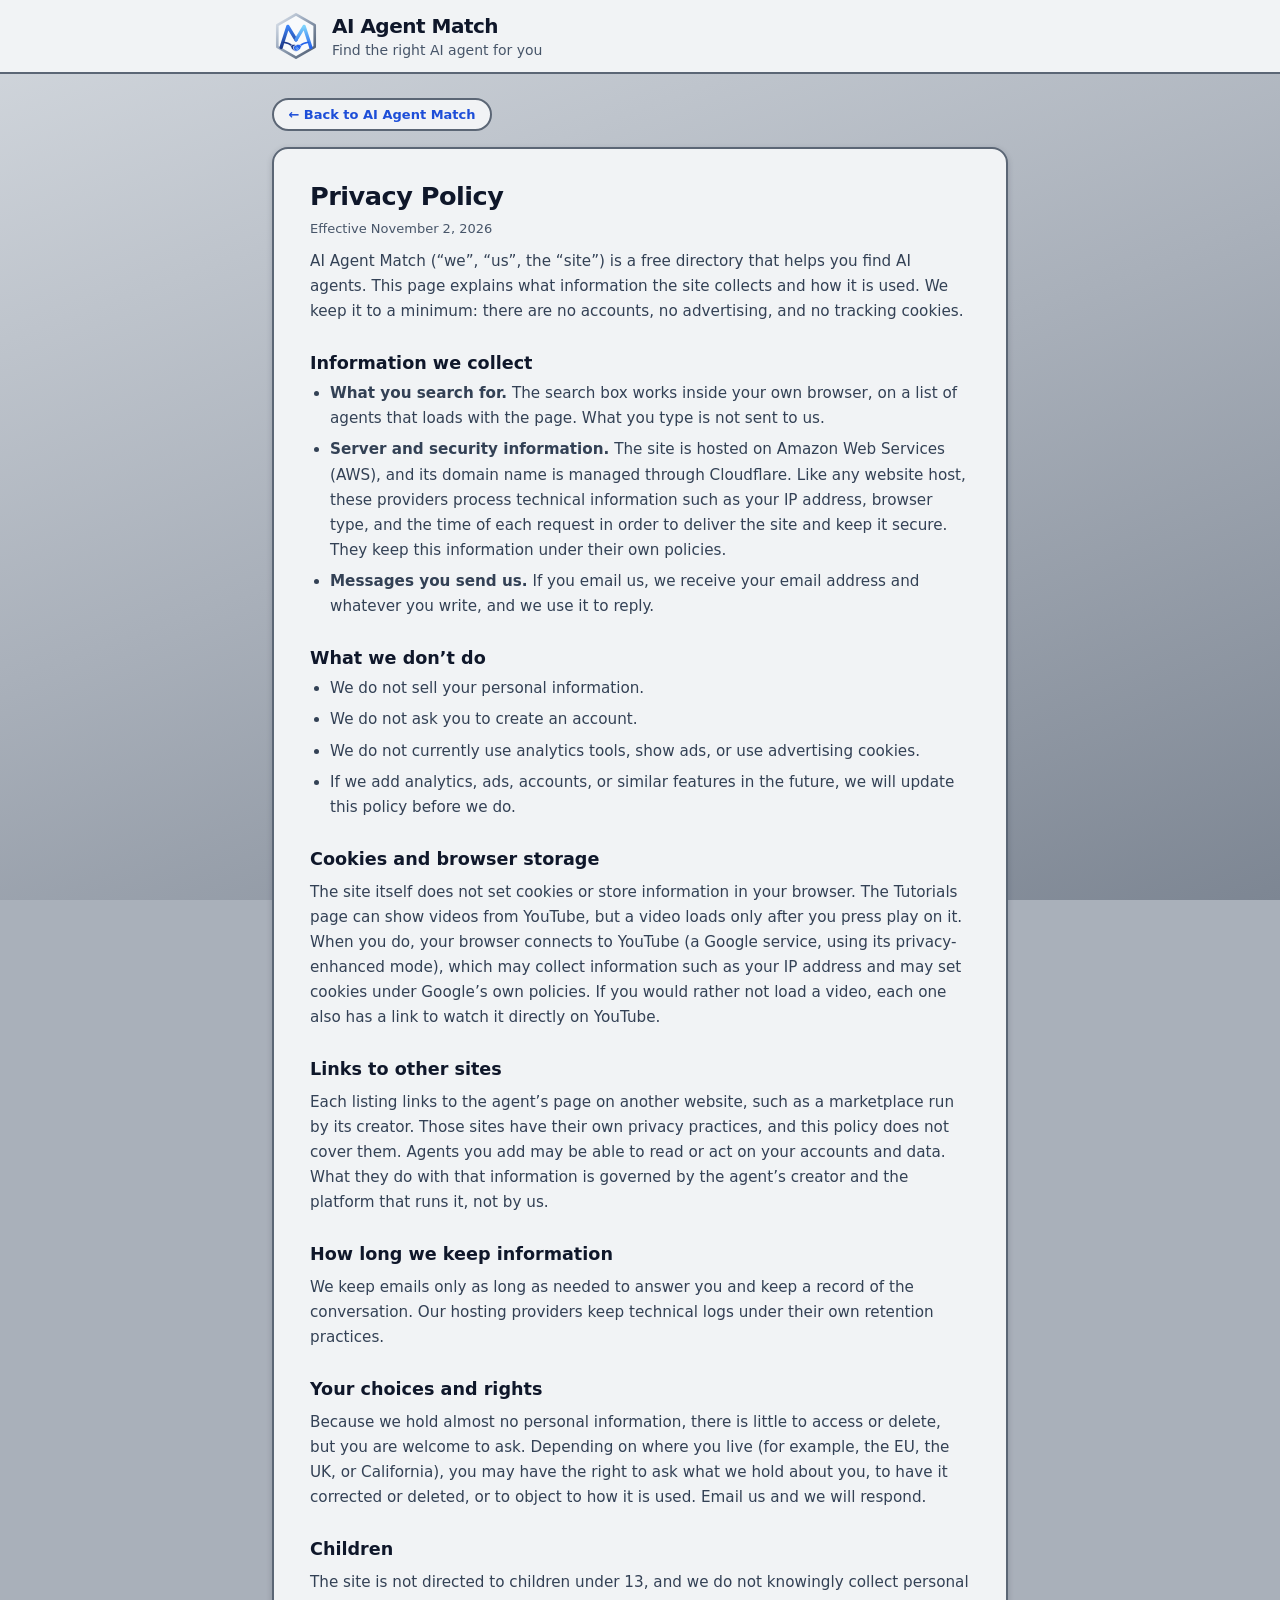
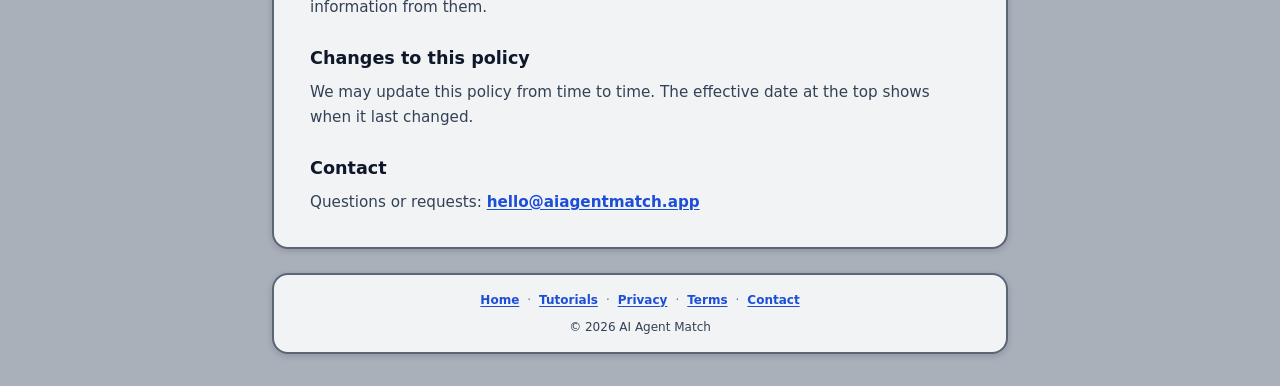
<file: privacy.html>
<!DOCTYPE html>
<html lang="en">
<head>
  <meta charset="UTF-8">
  <meta name="viewport" content="width=device-width, initial-scale=1.0">
  <title>Privacy Policy – AI Agent Match</title>
  <meta name="description" content="How AI Agent Match handles your information.">
  <link rel="canonical" href="https://aiagentmatch.app/privacy.html">
  <!-- Icons -->
  <link rel="icon" href="favicon.svg" type="image/svg+xml">
  <link rel="icon" href="favicon.ico" sizes="48x48">
  <link rel="apple-touch-icon" href="apple-touch-icon.png">
  <link rel="stylesheet" href="legal.css">
</head>
<body>
  <header class="site-header">
    <div class="header-inner">
      <a class="brand" href="index.html">
        <svg viewBox="0 0 100 100" xmlns="http://www.w3.org/2000/svg" role="img" aria-label="AI Agent Match logo">
  <defs>
    <linearGradient id="lg-hex" x1="0%" y1="0%" x2="100%" y2="100%">
      <stop offset="0%" stop-color="#e2e8f0"/>
      <stop offset="45%" stop-color="#94a3b8"/>
      <stop offset="100%" stop-color="#475569"/>
    </linearGradient>
    <linearGradient id="lg-navy" x1="0%" y1="0%" x2="0%" y2="100%">
      <stop offset="0%" stop-color="#3b82f6"/>
      <stop offset="100%" stop-color="#1e3a8a"/>
    </linearGradient>
    <linearGradient id="lg-sky" x1="0%" y1="0%" x2="0%" y2="100%">
      <stop offset="0%" stop-color="#7dd3fc"/>
      <stop offset="100%" stop-color="#2563eb"/>
    </linearGradient>
  </defs>
  <!-- silver hexagon frame -->
  <path d="M50 5 L89 27.5 L89 72.5 L50 95 L11 72.5 L11 27.5 Z" fill="#f8fafc" stroke="url(#lg-hex)" stroke-width="5.5" stroke-linejoin="round"/>
  <!-- two A's side by side; their inner legs meet in the middle so the pair also reads as an M -->
  <path d="M19 74 L33 30 L50 58" fill="none" stroke="url(#lg-navy)" stroke-width="7" stroke-linecap="round" stroke-linejoin="round"/>
  <path d="M81 74 L67 30 L50 58" fill="none" stroke="url(#lg-sky)" stroke-width="7" stroke-linecap="round" stroke-linejoin="round"/>
  <!-- handshake: two forearms (the crossbars of the A's) meeting in a clasp -->
  <path d="M24 63 Q35 64 43 71" fill="none" stroke="#1e3a8a" stroke-width="3.4" stroke-linecap="round"/>
  <path d="M76 63 Q65 64 57 71" fill="none" stroke="#2563eb" stroke-width="3.4" stroke-linecap="round"/>
  <!-- left hand (navy) tucked under the right hand (bright blue) -->
  <path d="M38.5 71 Q41 66.5 47 67.5 L56 72 Q57 79.5 50.5 81.5 Q42 82.5 38.5 71 Z" fill="#1e3a8a" stroke="#f1f5f9" stroke-width="1.4" stroke-linejoin="round"/>
  <path d="M61.5 71 Q59 66.5 53 67.5 L44.5 72 Q43.5 79.5 49.5 81.5 Q58 82.5 61.5 71 Z" fill="#2563eb" stroke="#f1f5f9" stroke-width="1.4" stroke-linejoin="round"/>
  <path d="M51.5 73.5 L55.5 77 M49.5 75.5 L53.5 79" stroke="#bae6fd" stroke-width="1.5" stroke-linecap="round" fill="none"/>
</svg>
        <span>
          <span class="brand-title">AI Agent Match</span>
          <span class="brand-sub">Find the right AI agent for you</span>
        </span>
      </a>
    </div>
  </header>

  <main class="page">
    <a class="back-link" href="index.html">← Back to AI Agent Match</a>

    <article class="box legal">
      <h1>Privacy Policy</h1>
      <p class="updated">Effective November 2, 2026</p>

      <p>
        AI Agent Match (“we”, “us”, the “site”) is a free directory that helps you find AI agents.
        This page explains what information the site collects and how it is used. We keep it to a minimum:
        there are no accounts, no advertising, and no tracking cookies.
      </p>

      <h2>Information we collect</h2>
      <ul>
        <li>
          <strong>What you search for.</strong> The search box works inside your own browser, on a list of agents that loads
          with the page. What you type is not sent to us.
        </li>
        <li>
          <strong>Server and security information.</strong> The site is hosted on Amazon Web Services (AWS), and its domain name
          is managed through Cloudflare. Like any website host, these providers process technical information such as your
          IP address, browser type, and the time of each request in order to deliver the site and keep it secure.
          They keep this information under their own policies.
        </li>
        <li>
          <strong>Messages you send us.</strong> If you email us, we receive your email address and whatever you write,
          and we use it to reply.
        </li>
      </ul>

      <h2>What we don’t do</h2>
      <ul>
        <li>We do not sell your personal information.</li>
        <li>We do not ask you to create an account.</li>
        <li>We do not currently use analytics tools, show ads, or use advertising cookies.</li>
        <li>If we add analytics, ads, accounts, or similar features in the future, we will update this policy before we do.</li>
      </ul>

      <h2>Cookies and browser storage</h2>
      <p>
        The site itself does not set cookies or store information in your browser. The Tutorials page can show videos from
        YouTube, but a video loads only after you press play on it. When you do, your browser connects to YouTube
        (a Google service, using its privacy-enhanced mode), which may collect information such as your IP address and may set
        cookies under Google’s own policies. If you would rather not load a video, each one also has a link to watch it directly on YouTube.
      </p>

      <h2>Links to other sites</h2>
      <p>
        Each listing links to the agent’s page on another website, such as a marketplace run by its creator. Those sites have
        their own privacy practices, and this policy does not cover them. Agents you add may be able to read or act on your
        accounts and data. What they do with that information is governed by the agent’s creator and the platform that runs it,
        not by us.
      </p>

      <h2>How long we keep information</h2>
      <p>
        We keep emails only as long as needed to answer you and keep a record of the conversation.
        Our hosting providers keep technical logs under their own retention practices.
      </p>

      <h2>Your choices and rights</h2>
      <p>
        Because we hold almost no personal information, there is little to access or delete, but you are welcome to ask.
        Depending on where you live (for example, the EU, the UK, or California), you may have the right to ask what we hold
        about you, to have it corrected or deleted, or to object to how it is used. Email us and we will respond.
      </p>

      <h2>Children</h2>
      <p>The site is not directed to children under 13, and we do not knowingly collect personal information from them.</p>

      <h2>Changes to this policy</h2>
      <p>We may update this policy from time to time. The effective date at the top shows when it last changed.</p>

      <h2>Contact</h2>
      <p>Questions or requests: <a href="mailto:hello@aiagentmatch.app">hello@aiagentmatch.app</a></p>
    </article>
  </main>

  <footer class="site-footer">
    <div class="box footer-box">
      <p class="footer-links">
        <a href="index.html">Home</a><span class="sep">·</span><a href="tutorials.html">Tutorials</a><span class="sep">·</span><a href="privacy.html">Privacy</a><span class="sep">·</span><a href="terms.html">Terms</a><span class="sep">·</span><a href="mailto:hello@aiagentmatch.app">Contact</a>
      </p>
      <p>© 2026 AI Agent Match</p>
    </div>
  </footer>
</body>
</html>
</file>
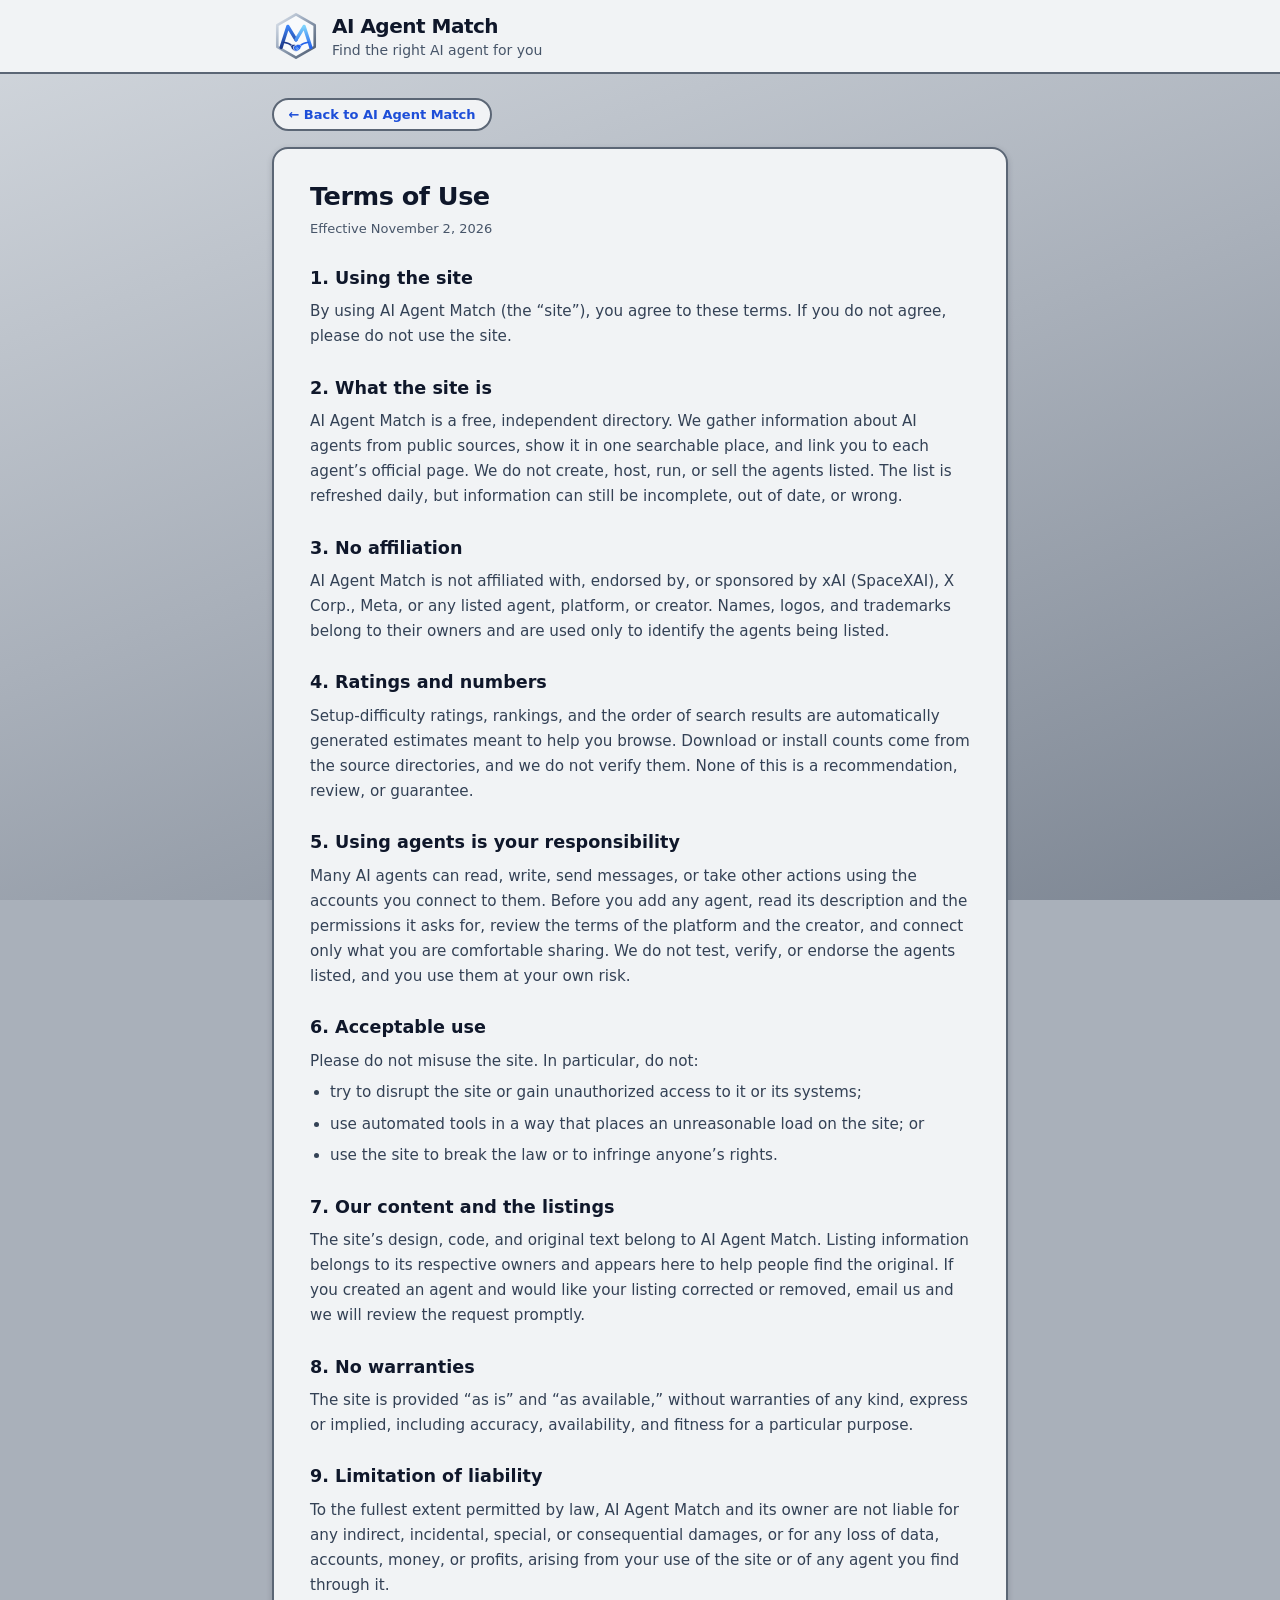
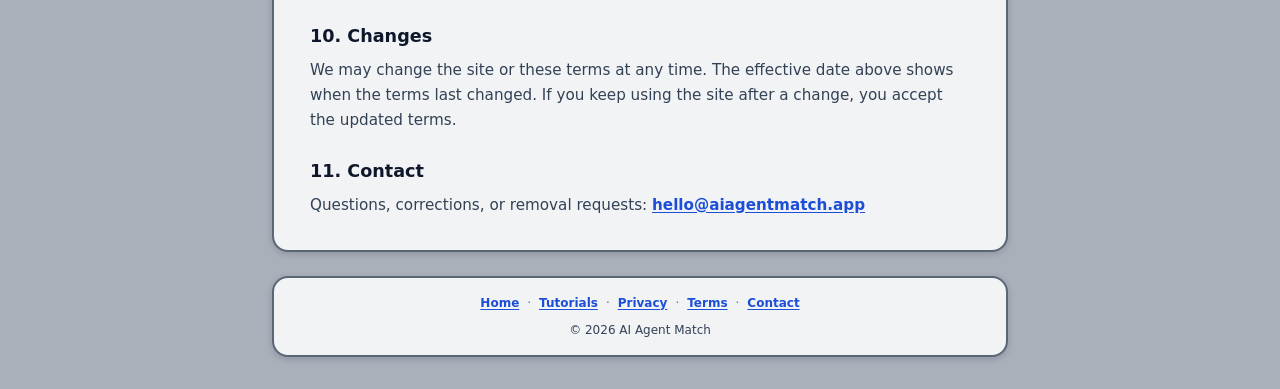
<file: terms.html>
<!DOCTYPE html>
<html lang="en">
<head>
  <meta charset="UTF-8">
  <meta name="viewport" content="width=device-width, initial-scale=1.0">
  <title>Terms of Use – AI Agent Match</title>
  <meta name="description" content="The terms for using AI Agent Match.">
  <link rel="canonical" href="https://aiagentmatch.app/terms.html">
  <!-- Icons -->
  <link rel="icon" href="favicon.svg" type="image/svg+xml">
  <link rel="icon" href="favicon.ico" sizes="48x48">
  <link rel="apple-touch-icon" href="apple-touch-icon.png">
  <link rel="stylesheet" href="legal.css">
</head>
<body>
  <header class="site-header">
    <div class="header-inner">
      <a class="brand" href="index.html">
        <svg viewBox="0 0 100 100" xmlns="http://www.w3.org/2000/svg" role="img" aria-label="AI Agent Match logo">
  <defs>
    <linearGradient id="lg-hex" x1="0%" y1="0%" x2="100%" y2="100%">
      <stop offset="0%" stop-color="#e2e8f0"/>
      <stop offset="45%" stop-color="#94a3b8"/>
      <stop offset="100%" stop-color="#475569"/>
    </linearGradient>
    <linearGradient id="lg-navy" x1="0%" y1="0%" x2="0%" y2="100%">
      <stop offset="0%" stop-color="#3b82f6"/>
      <stop offset="100%" stop-color="#1e3a8a"/>
    </linearGradient>
    <linearGradient id="lg-sky" x1="0%" y1="0%" x2="0%" y2="100%">
      <stop offset="0%" stop-color="#7dd3fc"/>
      <stop offset="100%" stop-color="#2563eb"/>
    </linearGradient>
  </defs>
  <!-- silver hexagon frame -->
  <path d="M50 5 L89 27.5 L89 72.5 L50 95 L11 72.5 L11 27.5 Z" fill="#f8fafc" stroke="url(#lg-hex)" stroke-width="5.5" stroke-linejoin="round"/>
  <!-- two A's side by side; their inner legs meet in the middle so the pair also reads as an M -->
  <path d="M19 74 L33 30 L50 58" fill="none" stroke="url(#lg-navy)" stroke-width="7" stroke-linecap="round" stroke-linejoin="round"/>
  <path d="M81 74 L67 30 L50 58" fill="none" stroke="url(#lg-sky)" stroke-width="7" stroke-linecap="round" stroke-linejoin="round"/>
  <!-- handshake: two forearms (the crossbars of the A's) meeting in a clasp -->
  <path d="M24 63 Q35 64 43 71" fill="none" stroke="#1e3a8a" stroke-width="3.4" stroke-linecap="round"/>
  <path d="M76 63 Q65 64 57 71" fill="none" stroke="#2563eb" stroke-width="3.4" stroke-linecap="round"/>
  <!-- left hand (navy) tucked under the right hand (bright blue) -->
  <path d="M38.5 71 Q41 66.5 47 67.5 L56 72 Q57 79.5 50.5 81.5 Q42 82.5 38.5 71 Z" fill="#1e3a8a" stroke="#f1f5f9" stroke-width="1.4" stroke-linejoin="round"/>
  <path d="M61.5 71 Q59 66.5 53 67.5 L44.5 72 Q43.5 79.5 49.5 81.5 Q58 82.5 61.5 71 Z" fill="#2563eb" stroke="#f1f5f9" stroke-width="1.4" stroke-linejoin="round"/>
  <path d="M51.5 73.5 L55.5 77 M49.5 75.5 L53.5 79" stroke="#bae6fd" stroke-width="1.5" stroke-linecap="round" fill="none"/>
</svg>
        <span>
          <span class="brand-title">AI Agent Match</span>
          <span class="brand-sub">Find the right AI agent for you</span>
        </span>
      </a>
    </div>
  </header>

  <main class="page">
    <a class="back-link" href="index.html">← Back to AI Agent Match</a>

    <article class="box legal">
      <h1>Terms of Use</h1>
      <p class="updated">Effective November 2, 2026</p>

      <h2>1. Using the site</h2>
      <p>
        By using AI Agent Match (the “site”), you agree to these terms. If you do not agree, please do not use the site.
      </p>

      <h2>2. What the site is</h2>
      <p>
        AI Agent Match is a free, independent directory. We gather information about AI agents from public sources,
        show it in one searchable place, and link you to each agent’s official page. We do not create, host, run, or sell
        the agents listed. The list is refreshed daily, but information can still be incomplete, out of date, or wrong.
      </p>

      <h2>3. No affiliation</h2>
      <p>
        AI Agent Match is not affiliated with, endorsed by, or sponsored by xAI (SpaceXAI), X Corp., Meta, or any listed
        agent, platform, or creator. Names, logos, and trademarks belong to their owners and are used only to identify the
        agents being listed.
      </p>

      <h2>4. Ratings and numbers</h2>
      <p>
        Setup-difficulty ratings, rankings, and the order of search results are automatically generated estimates meant to help
        you browse. Download or install counts come from the source directories, and we do not verify them. None of this is a
        recommendation, review, or guarantee.
      </p>

      <h2>5. Using agents is your responsibility</h2>
      <p>
        Many AI agents can read, write, send messages, or take other actions using the accounts you connect to them.
        Before you add any agent, read its description and the permissions it asks for, review the terms of the platform and
        the creator, and connect only what you are comfortable sharing. We do not test, verify, or endorse the agents listed,
        and you use them at your own risk.
      </p>

      <h2>6. Acceptable use</h2>
      <p>Please do not misuse the site. In particular, do not:</p>
      <ul>
        <li>try to disrupt the site or gain unauthorized access to it or its systems;</li>
        <li>use automated tools in a way that places an unreasonable load on the site; or</li>
        <li>use the site to break the law or to infringe anyone’s rights.</li>
      </ul>

      <h2>7. Our content and the listings</h2>
      <p>
        The site’s design, code, and original text belong to AI Agent Match. Listing information belongs to its respective
        owners and appears here to help people find the original. If you created an agent and would like your listing
        corrected or removed, email us and we will review the request promptly.
      </p>

      <h2>8. No warranties</h2>
      <p>
        The site is provided “as is” and “as available,” without warranties of any kind, express or implied, including
        accuracy, availability, and fitness for a particular purpose.
      </p>

      <h2>9. Limitation of liability</h2>
      <p>
        To the fullest extent permitted by law, AI Agent Match and its owner are not liable for any indirect, incidental,
        special, or consequential damages, or for any loss of data, accounts, money, or profits, arising from your use of the
        site or of any agent you find through it.
      </p>

      <h2>10. Changes</h2>
      <p>
        We may change the site or these terms at any time. The effective date above shows when the terms last changed.
        If you keep using the site after a change, you accept the updated terms.
      </p>

      <h2>11. Contact</h2>
      <p>Questions, corrections, or removal requests: <a href="mailto:hello@aiagentmatch.app">hello@aiagentmatch.app</a></p>
    </article>
  </main>

  <footer class="site-footer">
    <div class="box footer-box">
      <p class="footer-links">
        <a href="index.html">Home</a><span class="sep">·</span><a href="tutorials.html">Tutorials</a><span class="sep">·</span><a href="privacy.html">Privacy</a><span class="sep">·</span><a href="terms.html">Terms</a><span class="sep">·</span><a href="mailto:hello@aiagentmatch.app">Contact</a>
      </p>
      <p>© 2026 AI Agent Match</p>
    </div>
  </footer>
</body>
</html>
</file>
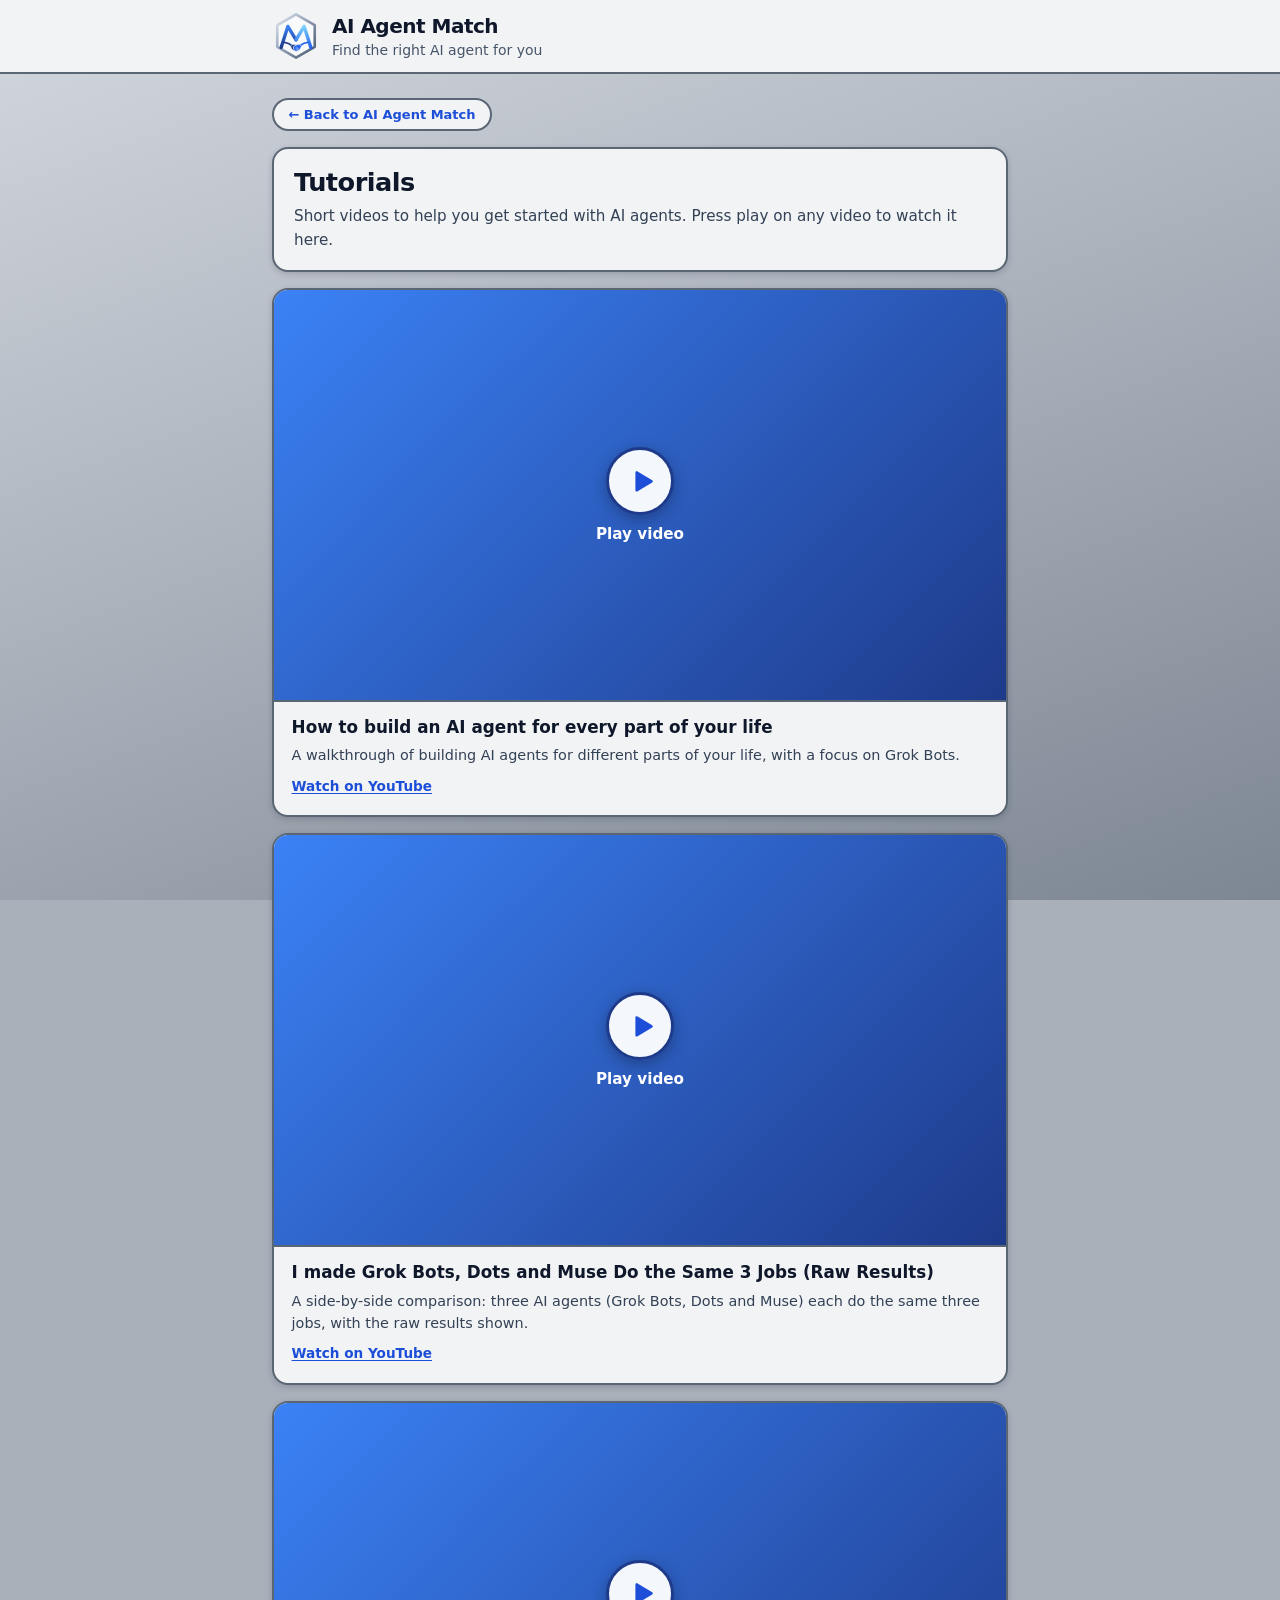
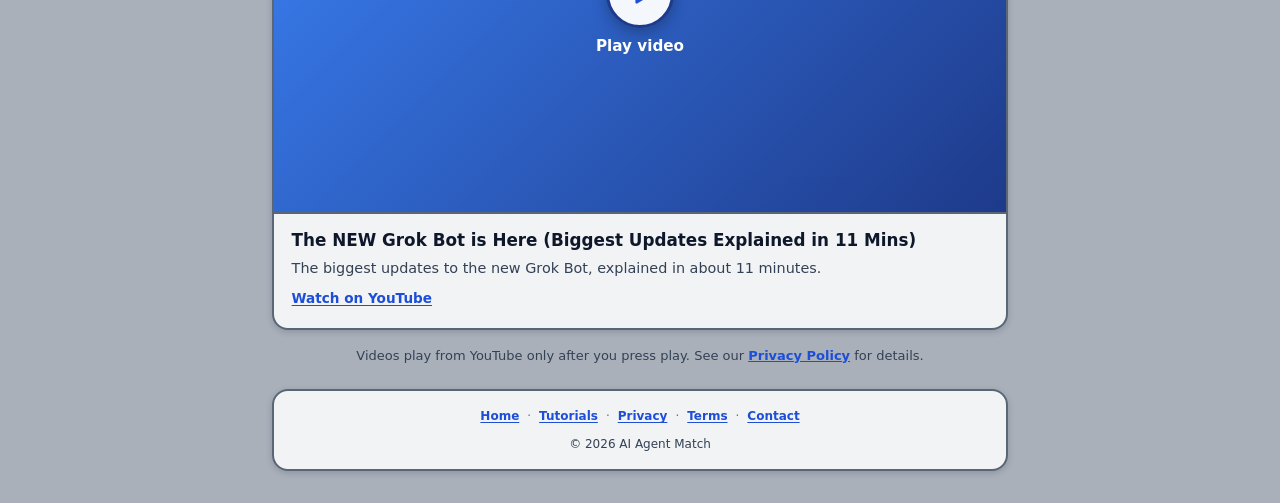
<file: tutorials.html>
<!DOCTYPE html>
<html lang="en">
<head>
  <meta charset="UTF-8">
  <meta name="viewport" content="width=device-width, initial-scale=1.0">
  <title>Tutorials – AI Agent Match</title>
  <meta name="description" content="Short video tutorials to help you get started with AI agents.">
  <link rel="canonical" href="https://aiagentmatch.app/tutorials.html">
  <!-- Icons -->
  <link rel="icon" href="favicon.svg" type="image/svg+xml">
  <link rel="icon" href="favicon.ico" sizes="48x48">
  <link rel="apple-touch-icon" href="apple-touch-icon.png">
  <link rel="stylesheet" href="legal.css">
</head>
<body>
  <header class="site-header">
    <div class="header-inner">
      <a class="brand" href="index.html">
        <svg viewBox="0 0 100 100" xmlns="http://www.w3.org/2000/svg" role="img" aria-label="AI Agent Match logo">
  <defs>
    <linearGradient id="lg-hex" x1="0%" y1="0%" x2="100%" y2="100%">
      <stop offset="0%" stop-color="#e2e8f0"/>
      <stop offset="45%" stop-color="#94a3b8"/>
      <stop offset="100%" stop-color="#475569"/>
    </linearGradient>
    <linearGradient id="lg-navy" x1="0%" y1="0%" x2="0%" y2="100%">
      <stop offset="0%" stop-color="#3b82f6"/>
      <stop offset="100%" stop-color="#1e3a8a"/>
    </linearGradient>
    <linearGradient id="lg-sky" x1="0%" y1="0%" x2="0%" y2="100%">
      <stop offset="0%" stop-color="#7dd3fc"/>
      <stop offset="100%" stop-color="#2563eb"/>
    </linearGradient>
  </defs>
  <!-- silver hexagon frame -->
  <path d="M50 5 L89 27.5 L89 72.5 L50 95 L11 72.5 L11 27.5 Z" fill="#f8fafc" stroke="url(#lg-hex)" stroke-width="5.5" stroke-linejoin="round"/>
  <!-- two A's side by side; their inner legs meet in the middle so the pair also reads as an M -->
  <path d="M19 74 L33 30 L50 58" fill="none" stroke="url(#lg-navy)" stroke-width="7" stroke-linecap="round" stroke-linejoin="round"/>
  <path d="M81 74 L67 30 L50 58" fill="none" stroke="url(#lg-sky)" stroke-width="7" stroke-linecap="round" stroke-linejoin="round"/>
  <!-- handshake: two forearms (the crossbars of the A's) meeting in a clasp -->
  <path d="M24 63 Q35 64 43 71" fill="none" stroke="#1e3a8a" stroke-width="3.4" stroke-linecap="round"/>
  <path d="M76 63 Q65 64 57 71" fill="none" stroke="#2563eb" stroke-width="3.4" stroke-linecap="round"/>
  <!-- left hand (navy) tucked under the right hand (bright blue) -->
  <path d="M38.5 71 Q41 66.5 47 67.5 L56 72 Q57 79.5 50.5 81.5 Q42 82.5 38.5 71 Z" fill="#1e3a8a" stroke="#f1f5f9" stroke-width="1.4" stroke-linejoin="round"/>
  <path d="M61.5 71 Q59 66.5 53 67.5 L44.5 72 Q43.5 79.5 49.5 81.5 Q58 82.5 61.5 71 Z" fill="#2563eb" stroke="#f1f5f9" stroke-width="1.4" stroke-linejoin="round"/>
  <path d="M51.5 73.5 L55.5 77 M49.5 75.5 L53.5 79" stroke="#bae6fd" stroke-width="1.5" stroke-linecap="round" fill="none"/>
</svg>
        <span>
          <span class="brand-title">AI Agent Match</span>
          <span class="brand-sub">Find the right AI agent for you</span>
        </span>
      </a>
    </div>
  </header>

  <main class="page">
    <a class="back-link" href="index.html">← Back to AI Agent Match</a>

    <section class="box tut-intro">
      <h1>Tutorials</h1>
      <p>Short videos to help you get started with AI agents. Press play on any video to watch it here.</p>
    </section>

    <div class="video-list">
      <article class="box video-card">
        <div class="video-frame" data-video-id="SJywU4UQryQ" data-video-title="How to build an AI agent for every part of your life">
          <button type="button" class="video-play" aria-label="Play video: How to build an AI agent for every part of your life">
            <span class="play-disc"><svg viewBox="0 0 24 24" aria-hidden="true"><path d="M7 4.5v15a1 1 0 001.5.86l12.5-7.5a1 1 0 000-1.72L8.5 3.64A1 1 0 007 4.5z"/></svg></span>
            <span>Play video</span>
          </button>
        </div>
        <div class="video-info">
          <h2>How to build an AI agent for every part of your life</h2>
          <p>A walkthrough of building AI agents for different parts of your life, with a focus on Grok Bots.</p>
          <a href="https://www.youtube.com/watch?v=SJywU4UQryQ" target="_blank" rel="noopener noreferrer">Watch on YouTube</a>
        </div>
      </article>

      <article class="box video-card">
        <div class="video-frame" data-video-id="fbm5LevEJyI" data-video-title="I made Grok Bots, Dots and Muse Do the Same 3 Jobs (Raw Results)">
          <button type="button" class="video-play" aria-label="Play video: I made Grok Bots, Dots and Muse Do the Same 3 Jobs (Raw Results)">
            <span class="play-disc"><svg viewBox="0 0 24 24" aria-hidden="true"><path d="M7 4.5v15a1 1 0 001.5.86l12.5-7.5a1 1 0 000-1.72L8.5 3.64A1 1 0 007 4.5z"/></svg></span>
            <span>Play video</span>
          </button>
        </div>
        <div class="video-info">
          <h2>I made Grok Bots, Dots and Muse Do the Same 3 Jobs (Raw Results)</h2>
          <p>A side-by-side comparison: three AI agents (Grok Bots, Dots and Muse) each do the same three jobs, with the raw results shown.</p>
          <a href="https://www.youtube.com/watch?v=fbm5LevEJyI" target="_blank" rel="noopener noreferrer">Watch on YouTube</a>
        </div>
      </article>

      <article class="box video-card">
        <div class="video-frame" data-video-id="P_hvEpI0twQ" data-video-title="The NEW Grok Bot is Here (Biggest Updates Explained in 11 Mins)">
          <button type="button" class="video-play" aria-label="Play video: The NEW Grok Bot is Here (Biggest Updates Explained in 11 Mins)">
            <span class="play-disc"><svg viewBox="0 0 24 24" aria-hidden="true"><path d="M7 4.5v15a1 1 0 001.5.86l12.5-7.5a1 1 0 000-1.72L8.5 3.64A1 1 0 007 4.5z"/></svg></span>
            <span>Play video</span>
          </button>
        </div>
        <div class="video-info">
          <h2>The NEW Grok Bot is Here (Biggest Updates Explained in 11 Mins)</h2>
          <p>The biggest updates to the new Grok Bot, explained in about 11 minutes.</p>
          <a href="https://www.youtube.com/watch?v=P_hvEpI0twQ" target="_blank" rel="noopener noreferrer">Watch on YouTube</a>
        </div>
      </article>
    </div>

    <p class="tut-note">Videos play from YouTube only after you press play. See our <a href="privacy.html" style="font-weight:600;text-decoration:underline;color:#1d4ed8">Privacy Policy</a> for details.</p>
  </main>

  <footer class="site-footer">
    <div class="box footer-box">
      <p class="footer-links">
        <a href="index.html">Home</a><span class="sep">·</span><a href="tutorials.html">Tutorials</a><span class="sep">·</span><a href="privacy.html">Privacy</a><span class="sep">·</span><a href="terms.html">Terms</a><span class="sep">·</span><a href="mailto:hello@aiagentmatch.app">Contact</a>
      </p>
      <p>© 2026 AI Agent Match</p>
    </div>
  </footer>
  <script>
    // Videos load only when someone presses play, using YouTube's privacy-enhanced mode (youtube-nocookie.com)
    document.querySelectorAll(".video-frame").forEach(frame => {
      frame.querySelector(".video-play").addEventListener("click", () => {
        const id = frame.dataset.videoId;
        if (!/^[A-Za-z0-9_-]{11}$/.test(id)) return;
        const iframe = document.createElement("iframe");
        iframe.src = "https://www.youtube-nocookie.com/embed/" + id + "?autoplay=1&rel=0";
        iframe.title = frame.dataset.videoTitle;
        iframe.allow = "autoplay; encrypted-media; picture-in-picture; fullscreen";
        iframe.allowFullscreen = true;
        iframe.referrerPolicy = "strict-origin-when-cross-origin";
        frame.replaceChildren(iframe);
        iframe.focus();
      });
    });
  </script>
</body>
</html>
</file>
<file: legal.css>
/* =====================================================================
   legal.css - styling for privacy.html and terms.html only.
   Uses the same colors and look as the main page.
   ===================================================================== */

/* Small reset */
*, ::before, ::after { box-sizing: border-box; border: 0 solid #e5e7eb; }
html {
  line-height: 1.5;
  -webkit-text-size-adjust: 100%;
  font-family: ui-sans-serif, system-ui, -apple-system, "Segoe UI", Roboto, "Helvetica Neue", Arial, sans-serif;
  background-color: #a9b0ba;
}
body { margin: 0; position: relative; min-height: 100vh; color: #0f172a; -webkit-font-smoothing: antialiased; }
h1, h2, p, ul, li { margin: 0; padding: 0; }
h1, h2 { font-size: inherit; font-weight: inherit; }
ul { list-style: none; }
a { color: inherit; text-decoration: inherit; }
svg, img { display: block; }

/* Theme colors (same as the main page) */
:root {
  --blue: #1d4ed8;
  --blue-hover: #1e40af;
  --box-bg: #f1f3f5;
  --box-outline: #5b6675;
}

/* Gradient grey background */
body::before {
  content: "";
  position: fixed;
  inset: 0;
  z-index: -1;
  background: linear-gradient(160deg, #d3d8de 0%, #a9b0ba 50%, #7d8693 100%);
}

/* Header */
.site-header {
  position: sticky;
  top: 0;
  z-index: 20;
  background: var(--box-bg);
  border-bottom: 2px solid var(--box-outline);
}
.header-inner {
  max-width: 48rem;
  margin: 0 auto;
  padding: 0.75rem 1rem;
}
.brand { display: flex; align-items: center; gap: 0.75rem; }
.brand svg { width: 3rem; height: 3rem; flex-shrink: 0; }
.brand-title { display: block; font-size: 1.25rem; line-height: 1.75rem; font-weight: 700; letter-spacing: -0.025em; color: #0f172a; }
.brand-sub { display: block; font-size: 0.875rem; line-height: 1.25rem; color: #475569; }

/* Page */
.page { max-width: 48rem; margin: 0 auto; padding: 1.5rem 1rem; }
.box {
  background: var(--box-bg);
  border: 2px solid var(--box-outline);
  border-radius: 1rem;
  box-shadow: 0 2px 6px rgba(15, 23, 42, 0.18);
}
.back-link {
  display: inline-block;
  margin-bottom: 1rem;
  padding: 0.3rem 0.9rem;
  background: var(--box-bg);
  border: 2px solid var(--box-outline);
  border-radius: 9999px;
  font-size: 0.8125rem;
  font-weight: 600;
  color: var(--blue);
}
.back-link:hover { color: var(--blue-hover); }

/* Policy text */
.legal { padding: 1.4rem; color: #1e293b; }
@media (min-width: 640px) { .legal { padding: 2rem 2.25rem; } }
.legal h1 { font-size: 1.6rem; line-height: 1.2; font-weight: 800; letter-spacing: -0.02em; color: #0f172a; }
.legal .updated { margin-top: 0.4rem; font-size: 0.8125rem; color: #475569; }
.legal h2 { margin-top: 1.7rem; font-size: 1.1rem; line-height: 1.3; font-weight: 700; color: #0f172a; }
.legal p, .legal li { font-size: 0.95rem; line-height: 1.65; color: #334155; }
.legal p { margin-top: 0.6rem; }
.legal ul { margin-top: 0.4rem; padding-left: 1.25rem; list-style: disc; }
.legal li { margin-top: 0.4rem; }
.legal strong { font-weight: 700; }
.legal a { font-weight: 600; color: var(--blue); text-decoration: underline; text-underline-offset: 2px; }
.legal a:hover { color: var(--blue-hover); }

/* Footer */
.site-footer { max-width: 48rem; margin: 0 auto; padding: 0 1rem 2rem; }
.footer-box { padding: 1rem 1.1rem; font-size: 0.75rem; line-height: 1.5; color: #334155; text-align: center; }
.footer-box p + p { margin-top: 0.6rem; }
.footer-links a { font-weight: 600; color: var(--blue); text-decoration: underline; text-underline-offset: 2px; }
.footer-links a:hover { color: var(--blue-hover); }
.footer-links .sep { margin: 0 0.5rem; color: #64748b; }

/* Tutorials page */
.tut-intro { padding: 1.1rem 1.25rem; margin-bottom: 1rem; }
.tut-intro h1 { font-size: 1.6rem; line-height: 1.2; font-weight: 800; letter-spacing: -0.02em; color: #0f172a; }
.tut-intro p { margin-top: 0.4rem; font-size: 0.95rem; line-height: 1.6; color: #334155; }
.video-list { display: grid; gap: 1rem; }
.video-card { overflow: hidden; }
.video-frame { position: relative; aspect-ratio: 16 / 9; background: linear-gradient(135deg, #3b82f6 0%, #1e3a8a 100%); border-bottom: 2px solid var(--box-outline); }
.video-frame iframe { position: absolute; inset: 0; width: 100%; height: 100%; border: 0; }
.video-play {
  position: absolute; inset: 0; width: 100%; height: 100%;
  display: flex; flex-direction: column; align-items: center; justify-content: center; gap: 0.6rem;
  background: transparent; color: #fff; border: 0; cursor: pointer;
  font-family: inherit; font-size: 0.95rem; font-weight: 700;
}
.video-play .play-disc {
  width: 4.25rem; height: 4.25rem; border-radius: 9999px;
  background: rgba(255, 255, 255, 0.95); border: 3px solid #1e3a8a;
  display: flex; align-items: center; justify-content: center;
  box-shadow: 0 4px 14px rgba(15, 23, 42, 0.35);
  transition: transform 0.15s;
}
.video-play:hover .play-disc { transform: scale(1.07); }
.video-play:focus-visible { outline: 4px solid #fff; outline-offset: -8px; }
.play-disc svg { width: 1.8rem; height: 1.8rem; margin-left: 0.2rem; fill: #1d4ed8; }
.video-info { padding: 0.9rem 1.1rem 1.1rem; }
.video-info h2 { font-size: 1.05rem; line-height: 1.35; font-weight: 700; color: #0f172a; }
.video-info p { margin-top: 0.35rem; font-size: 0.9rem; line-height: 1.55; color: #334155; }
.video-info a { display: inline-block; margin-top: 0.55rem; font-size: 0.85rem; font-weight: 600; color: var(--blue); text-decoration: underline; text-underline-offset: 2px; }
.video-info a:hover { color: var(--blue-hover); }
.tut-note { margin-top: 1rem; font-size: 0.8125rem; color: #334155; text-align: center; }
</file>
